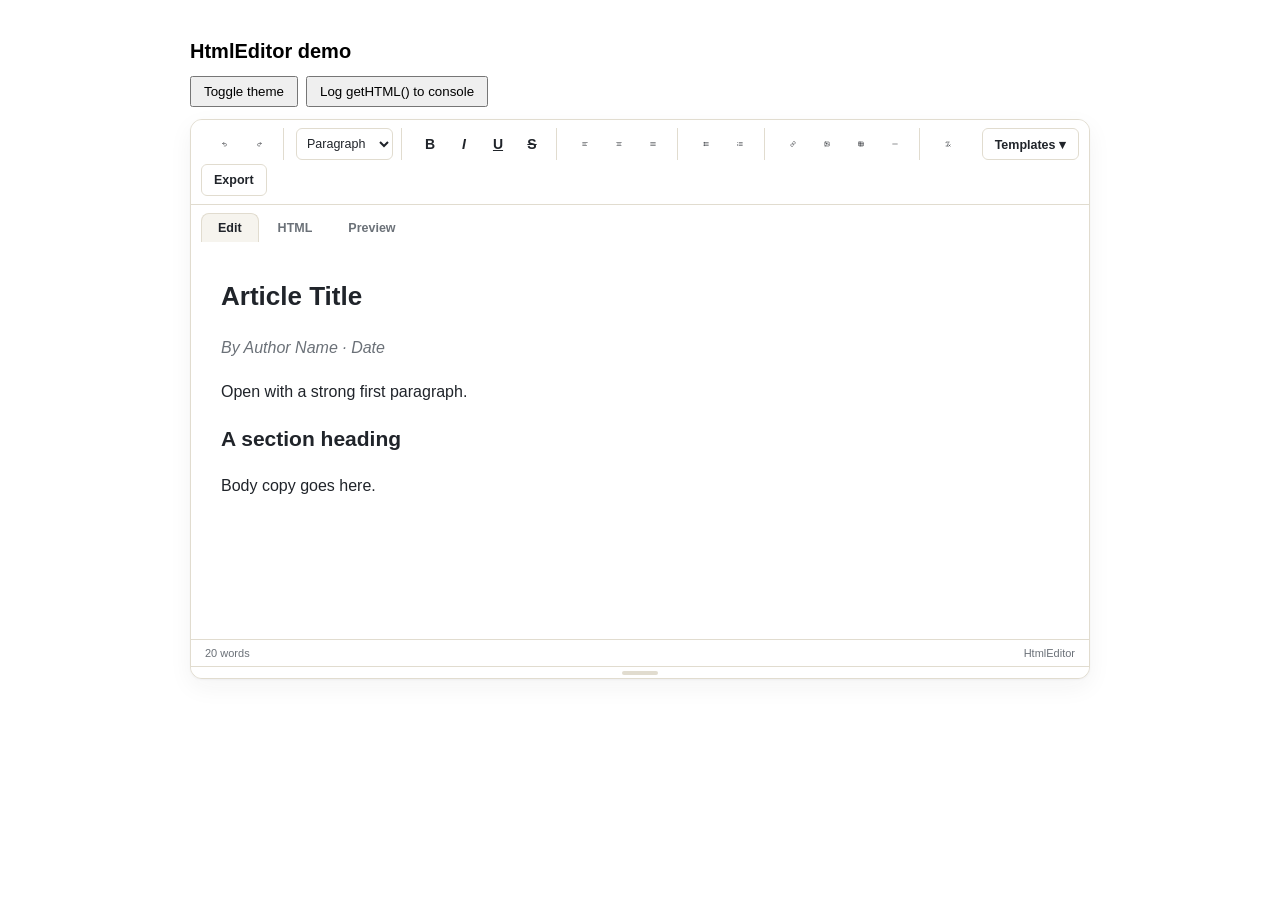
<file: MVCTemplete/Content/HtmlTemplateEditor/index.html>
<!DOCTYPE html>
<html lang="en">
<head>
<meta charset="UTF-8">
<title>HtmlEditor demo</title>
<link rel="stylesheet" href="css/editor.css">
<style>
  body { font-family: -apple-system, sans-serif; max-width: 900px; margin: 40px auto; padding: 0 16px; }
  h1 { font-size: 20px; }
  .row { display: flex; gap: 8px; margin: 12px 0; }
  button { padding: 6px 12px; cursor: pointer; }
</style>
</head>
<body>
  <h1>HtmlEditor demo</h1>
  <div class="row">
    <button id="btnTheme">Toggle theme</button>
    <button id="btnGetHTML">Log getHTML() to console</button>
  </div>

  <div id="editor"></div>

  <script src="js/html-editor.js"></script>
  <script>
    // Two lines to integrate:
    const editor = HtmlEditor.create({
      element: "#editor",
      theme: "light",
      height: "560px"
    });

    editor.on('change', (html) => {
      // console.log('changed', html);
    });

    let dark = false;
    document.getElementById('btnTheme').addEventListener('click', () => {
      dark = !dark;
      editor.setTheme(dark ? 'dark' : 'light');
    });
    document.getElementById('btnGetHTML').addEventListener('click', () => {
      console.log(editor.getHTML());
    });
  </script>
</body>
</html>
</file>
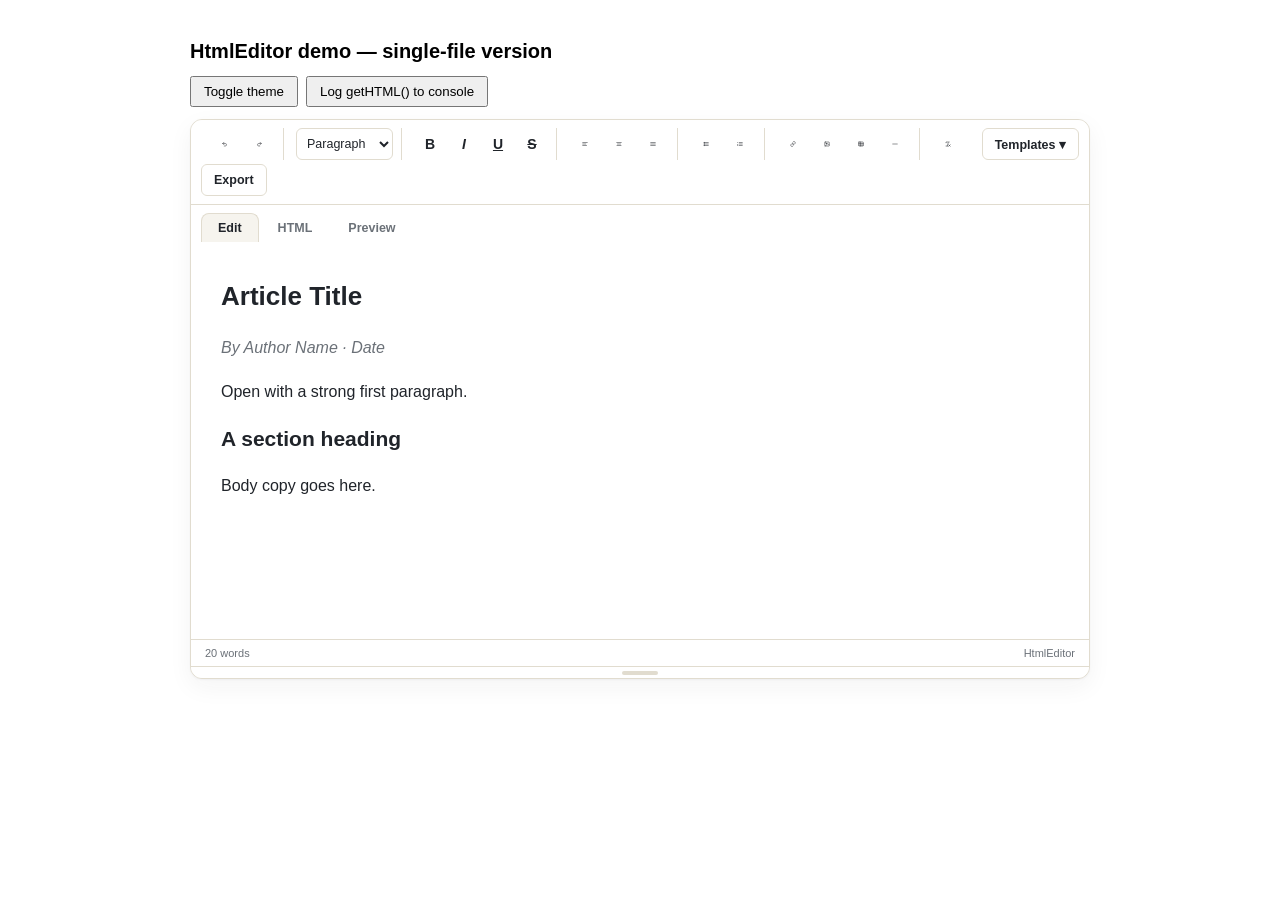
<file: MVCTemplete/Content/HtmlTemplateEditor/demo-single-file.html>
<!DOCTYPE html>
<html lang="en">
<head>
<meta charset="UTF-8">
<title>HtmlEditor demo (single file)</title>
<style>
  body { font-family: -apple-system, sans-serif; max-width: 900px; margin: 40px auto; padding: 0 16px; }
  h1 { font-size: 20px; }
  .row { display: flex; gap: 8px; margin: 12px 0; }
  button { padding: 6px 12px; cursor: pointer; }
</style>
</head>
<body>
  <h1>HtmlEditor demo — single-file version</h1>
  <div class="row">
    <button id="btnTheme">Toggle theme</button>
    <button id="btnGetHTML">Log getHTML() to console</button>
  </div>

  <div id="editor"></div>

  <!-- Only ONE file to include -->
  <script src="html-editor.bundle.js"></script>
  <script>
    const editor = HtmlEditor.create({
      element: "#editor",
      theme: "light",
      height: "560px"
    });

    let dark = false;
    document.getElementById('btnTheme').addEventListener('click', () => {
      dark = !dark;
      editor.setTheme(dark ? 'dark' : 'light');
    });
    document.getElementById('btnGetHTML').addEventListener('click', () => {
      console.log(editor.getHTML());
    });
  </script>
</body>
</html>
</file>
<file: MVCTemplete/Content/HtmlTemplateEditor/css/editor.css>
/* ==========================================================================
   HtmlEditor — reusable editor styles
   Scoped under .hte-root so multiple instances / host page styles never clash.
   Theme is switched via [data-hte-theme="light|dark"] on the root element.
   ========================================================================== */

.hte-root {
  position: relative;
  --hte-paper: #F6F4EE;
  --hte-surface: #FFFFFF;
  --hte-ink: #20242A;
  --hte-ink-soft: #6B7178;
  --hte-accent: #146C6A;
  --hte-accent-dark: #0E5250;
  --hte-accent-soft: #E4F1EF;
  --hte-border: #E1DCCF;
  --hte-code-bg: #1e1e1e;
  --hte-code-fg: #d4d4d4;
  --hte-radius: 8px;

  box-sizing: border-box;
  font-family: -apple-system, BlinkMacSystemFont, 'Segoe UI', Roboto, sans-serif;
  color: var(--hte-ink);
  background: var(--hte-paper);
  border: 1px solid var(--hte-border);
  border-radius: 12px;
  overflow: hidden;
  box-shadow: 0 1px 2px rgba(32,36,42,0.04), 0 8px 24px rgba(32,36,42,0.05);
}
.hte-root, .hte-root *, .hte-root *::before, .hte-root *::after { box-sizing: border-box; }

.hte-root[data-hte-theme="dark"] {
  --hte-paper: #1B1D21;
  --hte-surface: #23262B;
  --hte-ink: #E8E9EC;
  --hte-ink-soft: #9A9FA8;
  --hte-accent: #35C9C1;
  --hte-accent-dark: #6FE0D9;
  --hte-accent-soft: #1F3836;
  --hte-border: #33363C;
  --hte-code-bg: #16171A;
  --hte-code-fg: #d4d4d4;
}

/* ---------- Toolbar ---------- */
.hte-toolbar {
  display: flex;
  flex-wrap: wrap;
  align-items: center;
  gap: 4px;
  padding: 8px 10px;
  border-bottom: 1px solid var(--hte-border);
  background: var(--hte-surface);
}
.hte-tgroup {
  display: flex;
  align-items: center;
  gap: 2px;
  padding: 0 8px;
  border-right: 1px solid var(--hte-border);
}
.hte-tgroup:last-of-type { border-right: none; }
.hte-btn {
  width: 32px;
  height: 32px;
  display: inline-flex;
  align-items: center;
  justify-content: center;
  border: 1px solid transparent;
  background: transparent;
  border-radius: 6px;
  cursor: pointer;
  font-size: 14px;
  font-weight: 600;
  color: var(--hte-ink);
  line-height: 1;
  transition: background .12s ease, color .12s ease;
}
.hte-btn svg { width: 16px; height: 16px; stroke: var(--hte-ink); fill: none; stroke-width: 2; stroke-linecap: round; stroke-linejoin: round; }
.hte-btn:hover { background: var(--hte-accent-soft); color: var(--hte-accent-dark); }
.hte-btn:hover svg { stroke: var(--hte-accent-dark); }
.hte-btn.hte-italic { font-style: italic; }
.hte-btn.hte-underline { text-decoration: underline; }
.hte-btn.hte-strike { text-decoration: line-through; }
.hte-btn.hte-active { background: var(--hte-accent-soft); color: var(--hte-accent-dark); }

.hte-sel {
  height: 32px;
  border: 1px solid var(--hte-border);
  border-radius: 6px;
  background: var(--hte-surface);
  color: var(--hte-ink);
  font-size: 12.5px;
  padding: 0 6px;
  cursor: pointer;
}

.hte-spacer { flex: 1; }

.hte-wrap { position: relative; }
.hte-btn-wide {
  height: 32px;
  padding: 0 12px;
  border: 1px solid var(--hte-border);
  border-radius: 6px;
  background: var(--hte-surface);
  font-size: 12.5px;
  font-weight: 600;
  color: var(--hte-ink);
  cursor: pointer;
  display: inline-flex;
  align-items: center;
  gap: 6px;
}
.hte-btn-wide:hover { border-color: var(--hte-accent); color: var(--hte-accent-dark); }
.hte-btn-primary { background: var(--hte-accent); color: #fff; border-color: var(--hte-accent); }
.hte-btn-primary:hover { background: var(--hte-accent-dark); color: #fff; }

.hte-panel {
  position: absolute;
  top: 38px;
  right: 0;
  width: 260px;
  background: var(--hte-surface);
  border: 1px solid var(--hte-border);
  border-radius: 10px;
  box-shadow: 0 12px 28px rgba(32,36,42,0.14);
  padding: 6px;
  z-index: 40;
  display: none;
}
.hte-panel.hte-open { display: block; }
.hte-row { display: flex; flex-direction: column; padding: 8px 10px; border-radius: 6px; cursor: pointer; }
.hte-row:hover { background: var(--hte-accent-soft); }
.hte-row .hte-name { font-size: 13px; font-weight: 600; }
.hte-row .hte-desc { font-size: 11.5px; color: var(--hte-ink-soft); }
.hte-divider { height: 1px; background: var(--hte-border); margin: 4px 2px; }
.hte-save-row {
  display: flex; align-items: center; gap: 6px;
  padding: 8px 10px; font-size: 12.5px; font-weight: 600; color: var(--hte-accent-dark); cursor: pointer; border-radius: 6px;
}
.hte-save-row:hover { background: var(--hte-accent-soft); }

/* ---------- View tabs ---------- */
.hte-viewtabs { display: flex; gap: 2px; padding: 8px 10px 0; background: var(--hte-surface); }
.hte-vtab {
  padding: 7px 16px;
  font-size: 12.5px;
  font-weight: 600;
  color: var(--hte-ink-soft);
  background: transparent;
  border: 1px solid transparent;
  border-bottom: none;
  border-radius: 8px 8px 0 0;
  cursor: pointer;
}
.hte-vtab.hte-active { color: var(--hte-ink); background: var(--hte-paper); border-color: var(--hte-border); }

/* ---------- Panes ---------- */
.hte-panes { position: relative; background: var(--hte-paper); flex: 1; min-height: 0; overflow: hidden; }
.hte-pane {
  display: none;
  position: absolute;
  inset: 0;
  width: 100%;
  height: 100%;
}
.hte-pane.hte-active { display: block; }

.hte-editor {
  width: 100%;
  height: 100%;
  min-height: 0;
  max-height: none;
  overflow: auto;
  padding: 24px 30px;
  font-size: 16px;
  line-height: 1.7;
  outline: none;
  background: var(--hte-surface);
}
.hte-editor h1 { font-size: 26px; margin: .3em 0 .2em; }
.hte-editor h2 { font-size: 21px; margin: .5em 0 .2em; }
.hte-editor h3 { font-size: 18px; margin: .5em 0 .2em; }
.hte-editor blockquote { margin: 12px 0; padding: 4px 16px; border-left: 3px solid var(--hte-accent); color: var(--hte-ink-soft); font-style: italic; }
.hte-editor img { max-width: 100%; border-radius: 4px; }
.hte-editor table { border-collapse: collapse; width: 100%; margin: 10px 0; }
.hte-editor table td, .hte-editor table th { border: 1px solid var(--hte-border); padding: 6px 10px; font-size: 14px; }
.hte-editor a { color: var(--hte-accent-dark); }
.hte-editor:empty:before { content: attr(data-placeholder); color: var(--hte-ink-soft); font-style: italic; }

.hte-code {
  display: block;
  box-sizing: border-box;
  width: 100%;
  height: 100%;
  min-height: 0;
  max-width: 100%;
  border: none;
  outline: none;
  resize: none;
  margin: 0;
  padding: 18px;
  font-family: Consolas, "Cascadia Code", "JetBrains Mono", monospace;
  font-size: 13.5px;
  line-height: 1.6;
  background: var(--hte-code-bg);
  color: var(--hte-code-fg);
  overflow: auto;
  white-space: pre;
}

.hte-preview-frame { display: block; box-sizing: border-box; width: 100%; height: 100%; min-height: 0; border: none; background: #fff; }

.hte-statusbar {
  display: flex;
  justify-content: space-between;
  padding: 7px 14px;
  border-top: 1px solid var(--hte-border);
  font-size: 11px;
  color: var(--hte-ink-soft);
  background: var(--hte-surface);
}

@media (max-width: 640px) {
  .hte-editor { padding: 16px; }
  .hte-panel { right: auto; left: 0; width: 240px; }
}

/* ---------- Custom modal (replaces window.prompt / alert) ---------- */
.hte-modal-root { position: absolute; inset: 0; pointer-events: none; z-index: 200; }
.hte-modal-overlay {
  position: absolute;
  inset: 0;
  background: rgba(20, 22, 26, 0.45);
  display: flex;
  align-items: center;
  justify-content: center;
  pointer-events: auto;
}
.hte-modal {
  background: var(--hte-surface);
  border: 1px solid var(--hte-border);
  border-radius: 10px;
  padding: 18px 20px;
  width: 320px;
  max-width: calc(100% - 32px);
  box-shadow: 0 20px 50px rgba(0,0,0,0.25);
}
.hte-modal h3 { margin: 0 0 4px; font-size: 15px; color: var(--hte-ink); }
.hte-modal label { display: block; font-size: 12px; color: var(--hte-ink-soft); margin: 12px 0 4px; }
.hte-modal input {
  width: 100%;
  padding: 8px 10px;
  border: 1px solid var(--hte-border);
  border-radius: 6px;
  font-size: 13.5px;
  background: var(--hte-paper);
  color: var(--hte-ink);
  outline: none;
}
.hte-modal input:focus { border-color: var(--hte-accent); }
.hte-modal-actions { display: flex; justify-content: flex-end; gap: 8px; margin-top: 18px; }
.hte-modal-btn {
  padding: 7px 14px;
  border-radius: 6px;
  border: 1px solid var(--hte-border);
  background: var(--hte-surface);
  cursor: pointer;
  font-size: 13px;
  font-weight: 600;
  color: var(--hte-ink);
}
.hte-modal-btn:hover { border-color: var(--hte-accent); }
.hte-modal-btn.hte-primary { background: var(--hte-accent); border-color: var(--hte-accent); color: #fff; }
.hte-modal-btn.hte-primary:hover { background: var(--hte-accent-dark); border-color: var(--hte-accent-dark); }

/* ---------- Toast (replaces window.alert for confirmations) ---------- */
.hte-toast {
  position: absolute;
  bottom: 46px;
  left: 50%;
  transform: translate(-50%, 8px);
  background: var(--hte-ink);
  color: var(--hte-surface);
  padding: 9px 16px;
  border-radius: 7px;
  font-size: 12.5px;
  font-weight: 500;
  opacity: 0;
  transition: opacity 0.2s ease, transform 0.2s ease;
  pointer-events: none;
  white-space: nowrap;
  box-shadow: 0 8px 20px rgba(0,0,0,0.18);
}
.hte-root[data-hte-theme="dark"] .hte-toast { background: var(--hte-accent); color: #0E1512; }
.hte-toast.hte-show { opacity: 1; transform: translate(-50%, 0); }

/* ---------- Drag-to-resize handle ---------- */
.hte-resize-handle {
  height: 12px;
  flex-shrink: 0;
  display: flex;
  align-items: center;
  justify-content: center;
  background: var(--hte-surface);
  border-top: 1px solid var(--hte-border);
  cursor: ns-resize;
  touch-action: none;
}
.hte-resize-handle .hte-grip {
  width: 36px;
  height: 4px;
  border-radius: 2px;
  background: var(--hte-border);
  transition: background 0.12s ease;
}
.hte-resize-handle:hover .hte-grip { background: var(--hte-accent); }
</file>
